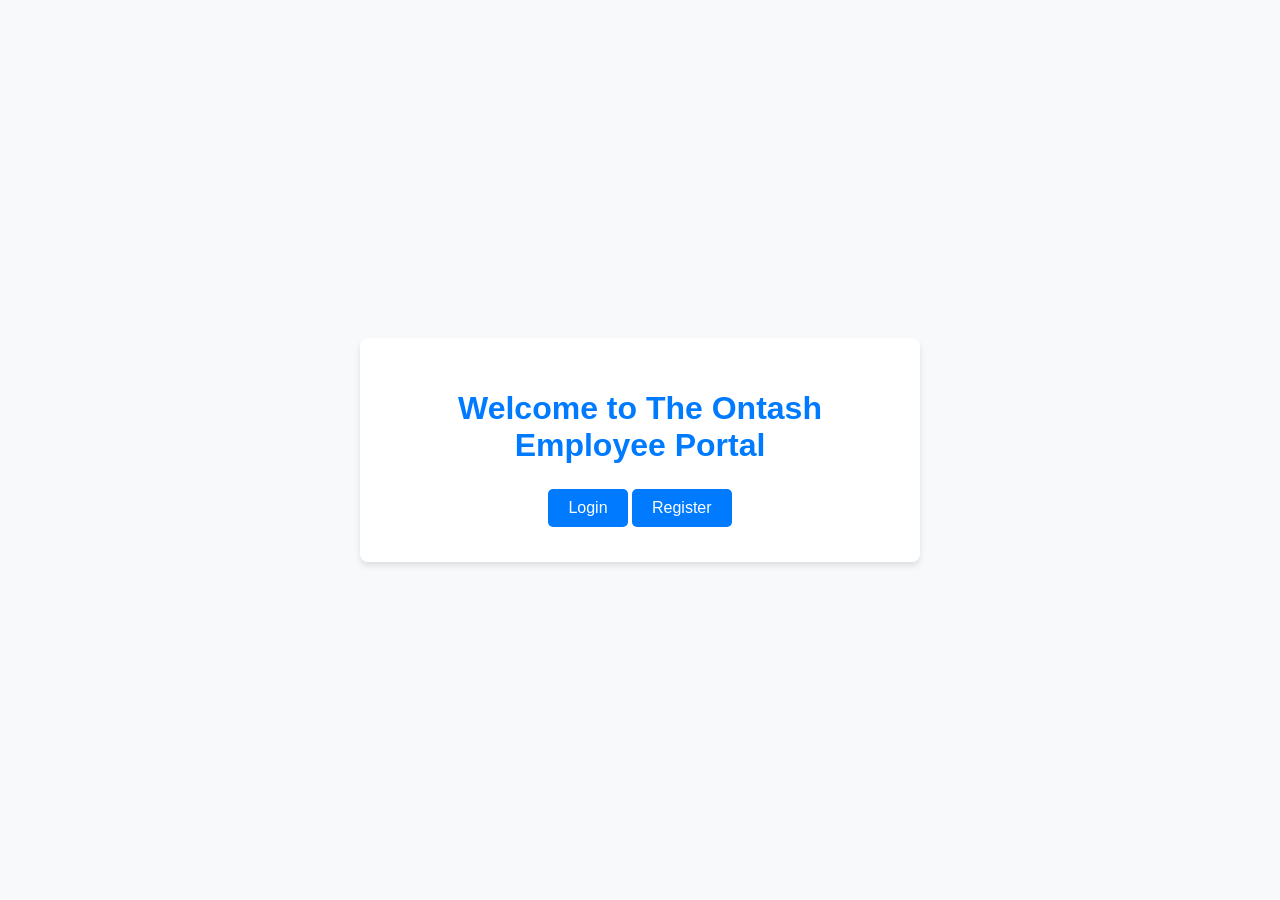
<file: templates/index.html>
<!DOCTYPE html>
<html lang="en">
<head>
    <meta charset="UTF-8">
    <meta name="viewport" content="width=device-width, initial-scale=1.0">
    <link rel="stylesheet" href="/static/style.css">
    <title>Ontash Employee Portal</title>
</head>
<body>
    <div class="container"> 
        <h1>Welcome to The Ontash Employee Portal</h1>
        <div class="buttons">
            <a href="/login" class="btn">Login</a>
            <a href="/register" class="btn">Register</a>
        </div>
    </div>
</body>
</html>
</file>
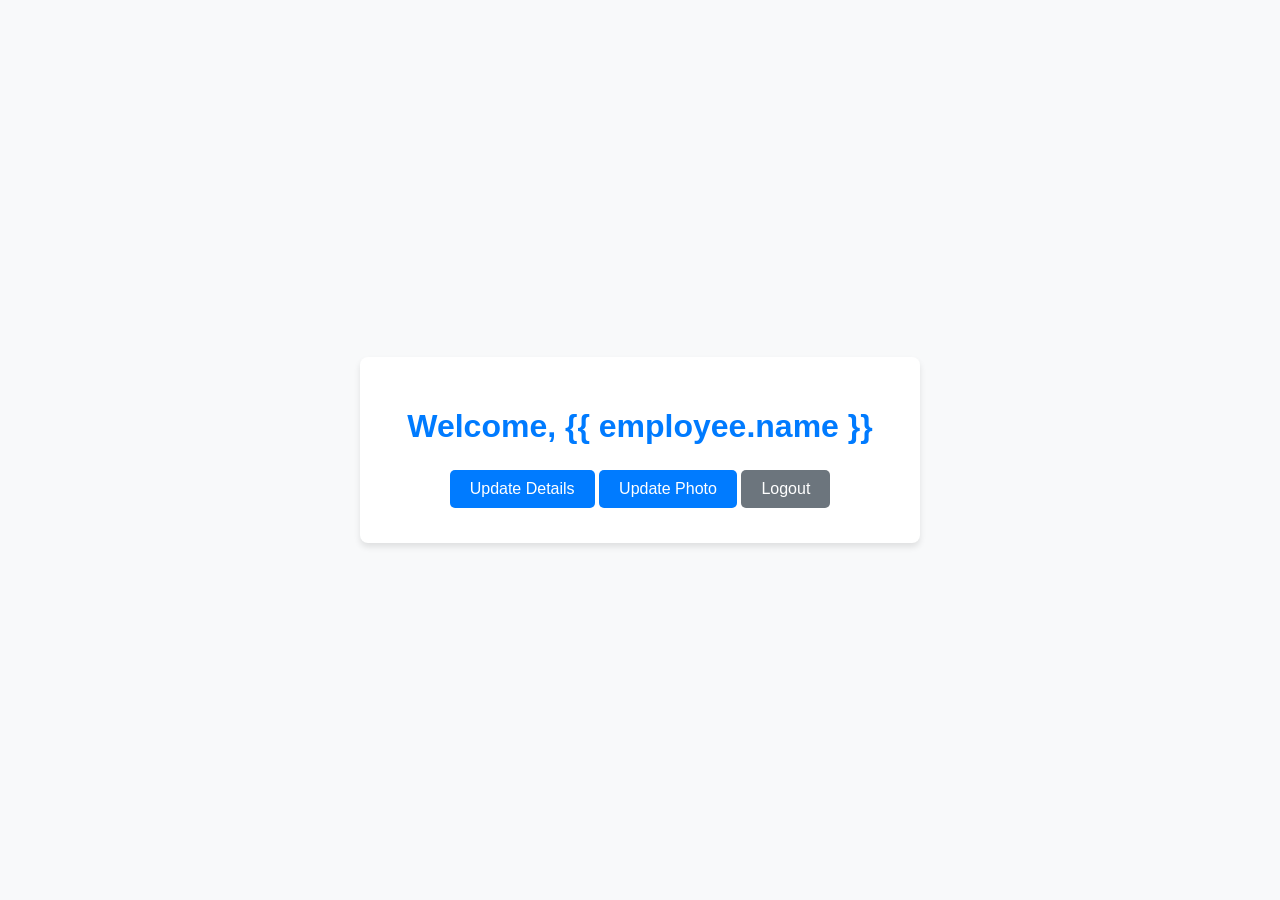
<file: templates/dashboard.html>
<!DOCTYPE html>
<html lang="en">
<head>
    <meta charset="UTF-8">
    <meta name="viewport" content="width=device-width, initial-scale=1.0">
    <title>Dashboard - Ontash Employee Portal</title>
    <link rel="stylesheet" href="/static/style.css">
</head>
<body>
    <div class="container">
        <h1>Welcome, {{ employee.name }}</h1>
        <div class="dashboard-actions">
            <a href="/update_details" class="btn">Update Details</a>
            <a href="/photo_update" class="btn">Update Photo</a>
            <a href="/logout" class="btn btn-secondary">Logout</a>
        </div>
    </div>
</body>
</html>
</file>
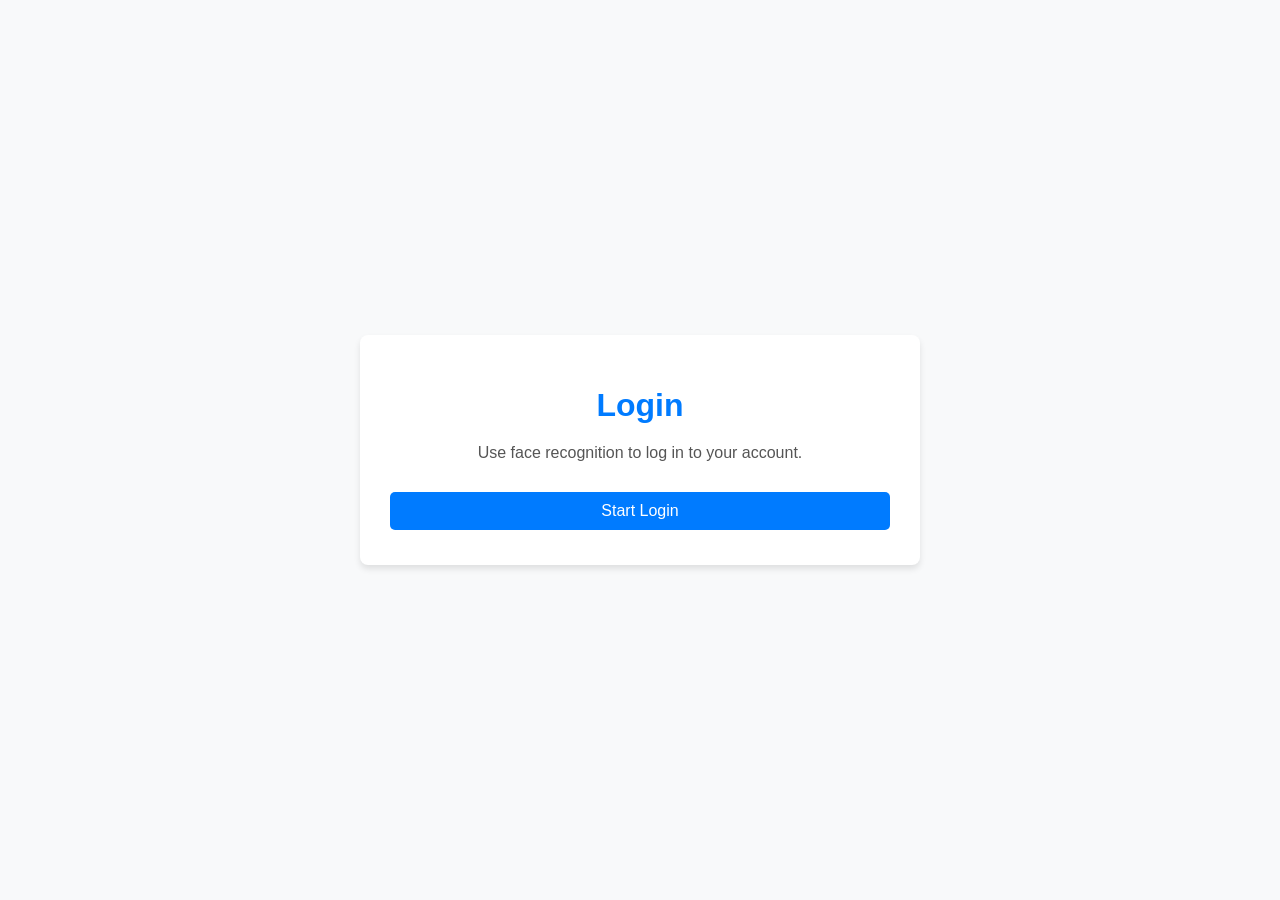
<file: templates/login.html>
<!DOCTYPE html>
<html lang="en">
<head>
    <meta charset="UTF-8">
    <meta name="viewport" content="width=device-width, initial-scale=1.0">
    <title>Login - Ontash Employee Portal</title>
    <link rel="stylesheet" href="/static/style.css">
</head>
<body>
    <div class="container">
        <h1>Login</h1>
        <p>Use face recognition to log in to your account.</p>
        <form action="/login" method="POST">
            <button type="submit" class="btn">Start Login</button>
        </form>
    </div>
</body>
</html>
</file>
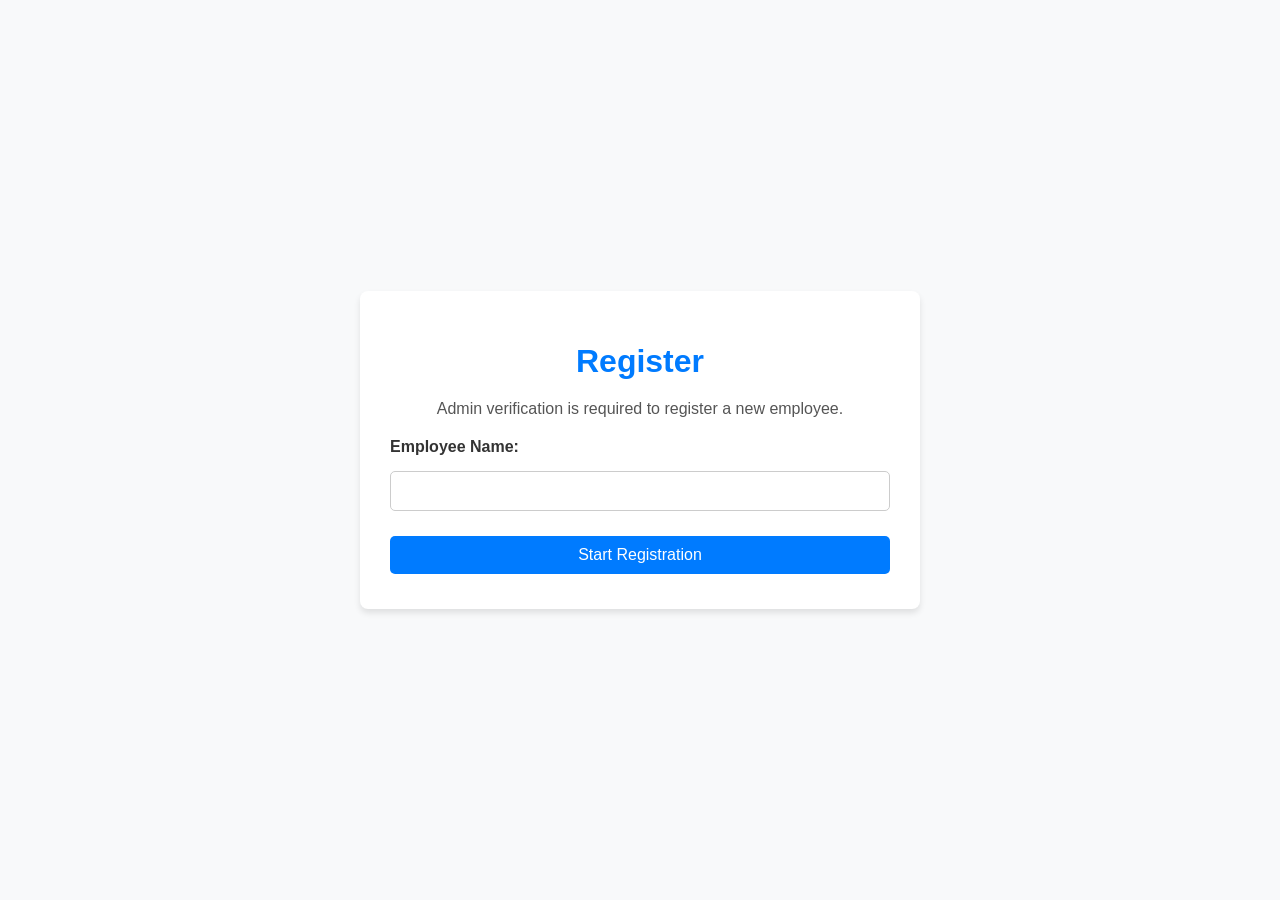
<file: templates/register.html>
<!DOCTYPE html>
<html lang="en">
<head>
    <meta charset="UTF-8">
    <meta name="viewport" content="width=device-width, initial-scale=1.0">
    <title>Register - Ontash Employee Portal</title>
    <link rel="stylesheet" href="/static/style.css">
</head>
<body>
    <div class="container">
        <h1>Register</h1>
        <p>Admin verification is required to register a new employee.</p>
        <form action="/register" method="POST">
            <label for="name">Employee Name:</label>
            <input type="text" id="name" name="name" required>
            <button type="submit" class="btn">Start Registration</button>
        </form>
    </div>
</body>
</html>
</file>
<file: static/style.css>
/* Global Styles */
body {
    font-family: 'Arial', sans-serif;
    background-color: #f8f9fa;
    margin: 0;
    padding: 0;
    display: flex;
    justify-content: center;
    align-items: center;
    min-height: 100vh;
    color: #333;
}

.container {
    background: #fff;
    border-radius: 8px;
    padding: 30px;
    box-shadow: 0 4px 6px rgba(0, 0, 0, 0.1);
    max-width: 500px;
    width: 90%;
    text-align: center;
}

h1 {
    margin-bottom: 20px;
    color: #007bff;
}

p {
    margin-bottom: 20px;
    font-size: 1rem;
    color: #555;
}

/* Buttons */
.btn {
    display: inline-block;
    background-color: #007bff;
    color: #fff;
    padding: 10px 20px;
    border: none;
    border-radius: 5px;
    font-size: 16px;
    text-decoration: none;
    cursor: pointer;
    margin: 5px 0;
    transition: background-color 0.3s ease;
}

.btn:hover {
    background-color: #0056b3;
}

.btn-secondary {
    background-color: #6c757d;
}

.btn-secondary:hover {
    background-color: #495057;
}

/* Form Styles */
form {
    display: flex;
    flex-direction: column;
    gap: 15px;
}

input[type="text"],
input[type="number"] {
    width: 100%;
    padding: 10px;
    border: 1px solid #ccc;
    border-radius: 5px;
    font-size: 16px;
    box-sizing: border-box;
}

label {
    font-weight: bold;
    text-align: left;
}

button[type="submit"] {
    margin-top: 10px;
}
</file>
